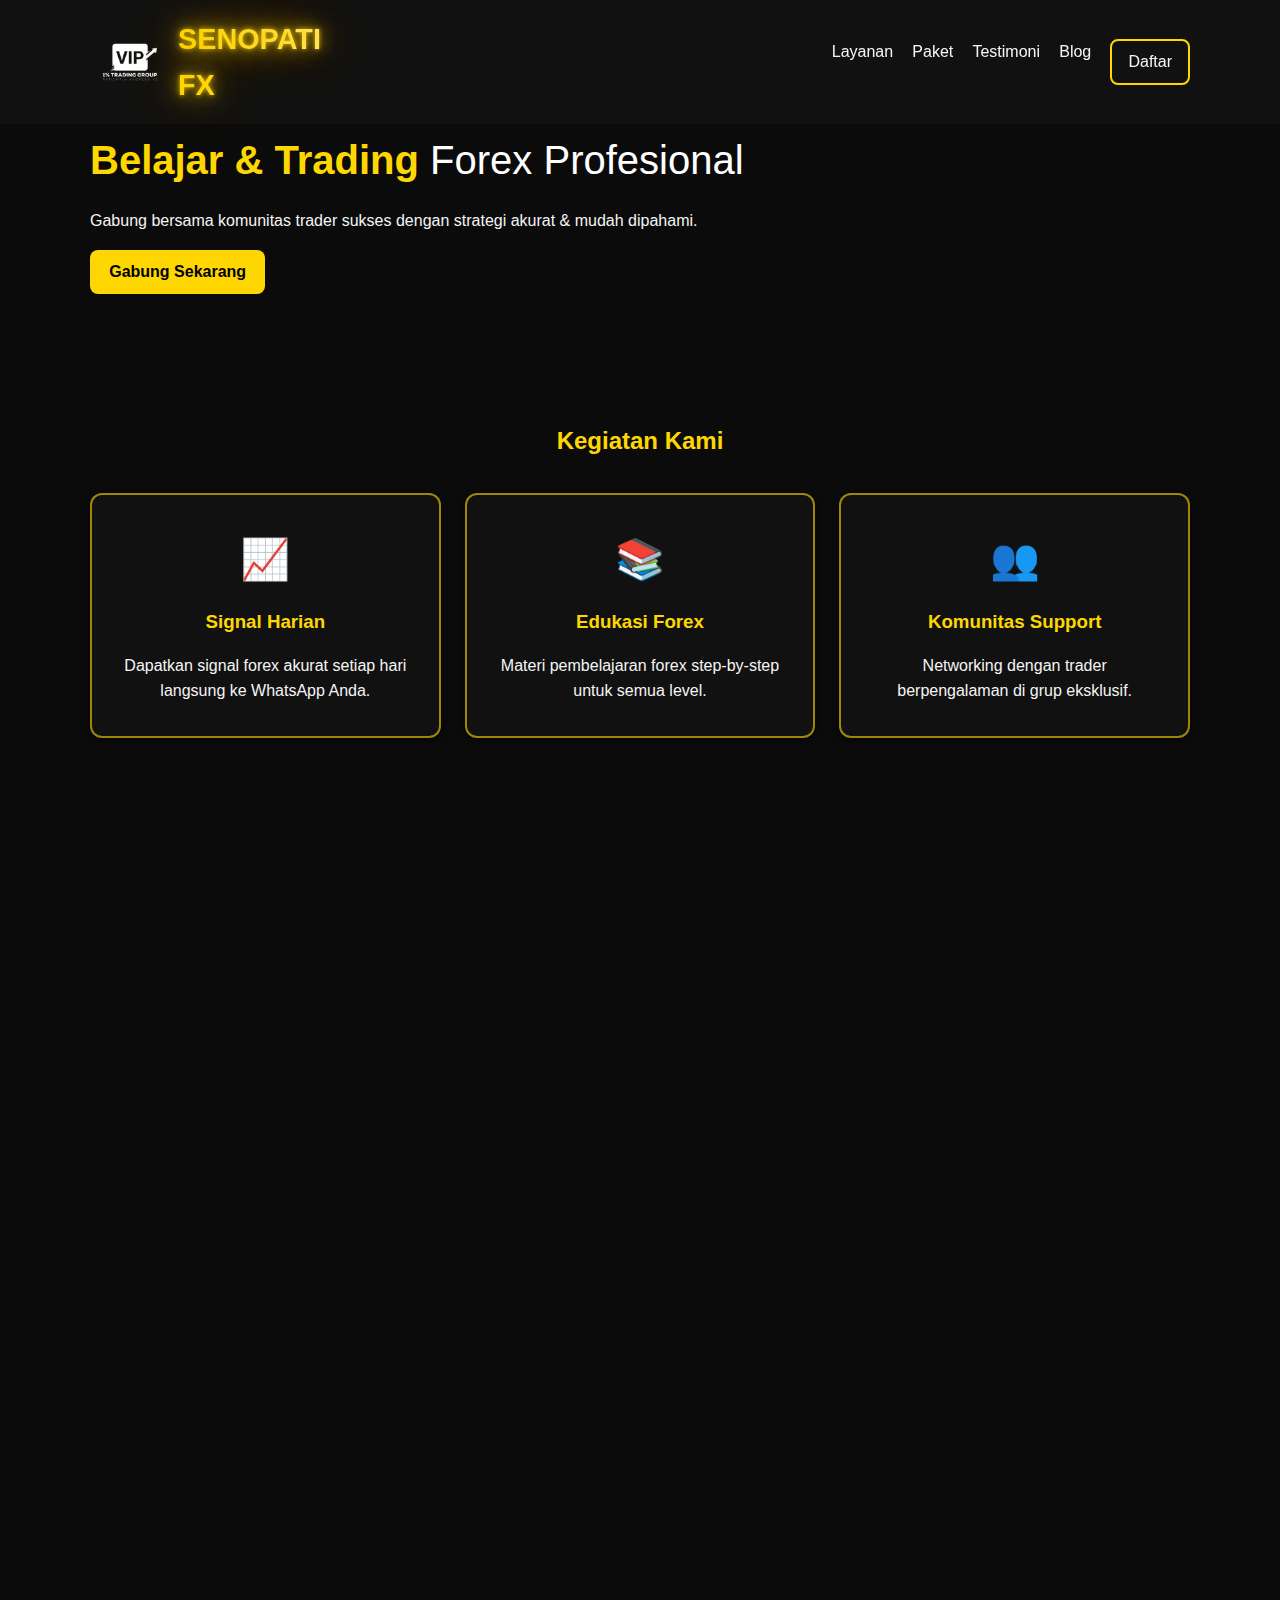
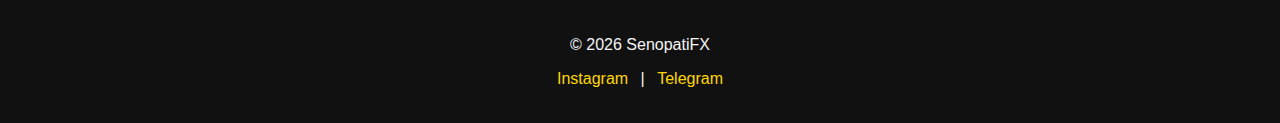
<file: index.html>
<!DOCTYPE html>
<html lang="id">
<head>
  <meta charset="UTF-8">
  <meta name="viewport" content="width=device-width, initial-scale=1.0">
  <title>Senopati Signal Nafkah FX</title>
  <link rel="stylesheet" href="styles.css">
</head>
<body>
  <!-- Header -->
  <header class="site-header">
    <div class="container header-inner">
      <div class="brand">
        <img src="logo.png" alt="Logo" class="logo">
        <span class="brand-text">SENOPATI <br> FX</span>
      </div>
      <nav class="nav" id="nav">
  <a href="#layanan">Layanan</a>
  <a href="#paket">Paket</a>
  <a href="#testimoni">Testimoni</a>
  <a href="blog.html">Blog</a> <!-- Tambahan -->
  <a href="daftar.html" class="btn btn-ghost">Daftar</a>
</nav>
      <button class="burger" id="burger">
        <span></span><span></span><span></span>
      </button>
    </div>
  </header>

  <!-- Hero -->
  <section class="hero">
    <div class="container hero-inner">
      <div class="hero-left reveal">
        <h1>Belajar & Trading <span>Forex Profesional</span></h1>
        <p class="lead">Gabung bersama komunitas trader sukses dengan strategi akurat & mudah dipahami.</p>
        <a href="daftar.html" class="btn btn-primary">Gabung Sekarang</a>
      </div>
    </div>
  </section>
  
<section id="layanan" class="section reveal">
  <div class="container">
    <h2>Kegiatan Kami</h2>
    <div class="grid-3">
      <div class="card">
        <div class="card-icon">📈</div>
        <h3>Signal Harian</h3>
        <p>Dapatkan signal forex akurat setiap hari langsung ke WhatsApp Anda.</p>
      </div>
      <div class="card">
        <div class="card-icon">📚</div>
        <h3>Edukasi Forex</h3>
        <p>Materi pembelajaran forex step-by-step untuk semua level.</p>
      </div>
      <div class="card">
        <div class="card-icon">👥</div>
        <h3>Komunitas Support</h3>
        <p>Networking dengan trader berpengalaman di grup eksklusif.</p>
      </div>
    </div>
  </div>
</section>


  <!-- Paket -->
  <section id="paket" class="section reveal">
    <div class="container">
      <h2>Berlangganan VIP</h2>
      <div class="grid-3">
        <div class="card"><h3>VIP FUNDAMENTAL INTERNATIONAL CLUB</h3><p>Signal harian + grup diskusi</p><img src="logo.png" width="200px" /><div class="price">Rp 1.500.000</div></div>
      </div>
    </div>
  </section>
  <!-- Testimoni -->
<section id="testimoni" class="section reveal">
  <div class="container">
    <h2>Testimoni Member</h2>
    <div class="testimonials-grid">
      <div class="card testimonial">
        <p>“Signalnya sangat membantu, profit konsisten tiap minggu.”</p>
        <strong>- Andi</strong>
      </div>
      <div class="card testimonial">
        <p>“Materi edukasi mudah dipahami, cocok untuk pemula.”</p>
        <strong>- Sari</strong>
      </div>
      <div class="card testimonial">
        <p>“Mentornya responsif dan komunitasnya solid.”</p>
        <strong>- Budi</strong>
      </div>
      <div class="card testimonial">
        <p>“Sangat puas, trading jadi lebih terarah.”</p>
        <strong>- Rina</strong>
      </div>
    </div>
  </div>
</section>

  <!-- Footer -->
  <footer class="site-footer">
    <div class="container">
      <p>&copy; <span id="year"></span> SenopatiFX</p>
      <div class="socials"><a href="#">Instagram</a> | <a href="t.me/+xjm6UPCMRXc1MzBl">Telegram</a></div>
    </div>
  </footer>

<script src="script.js"></script>
</body>
</html>
</file>
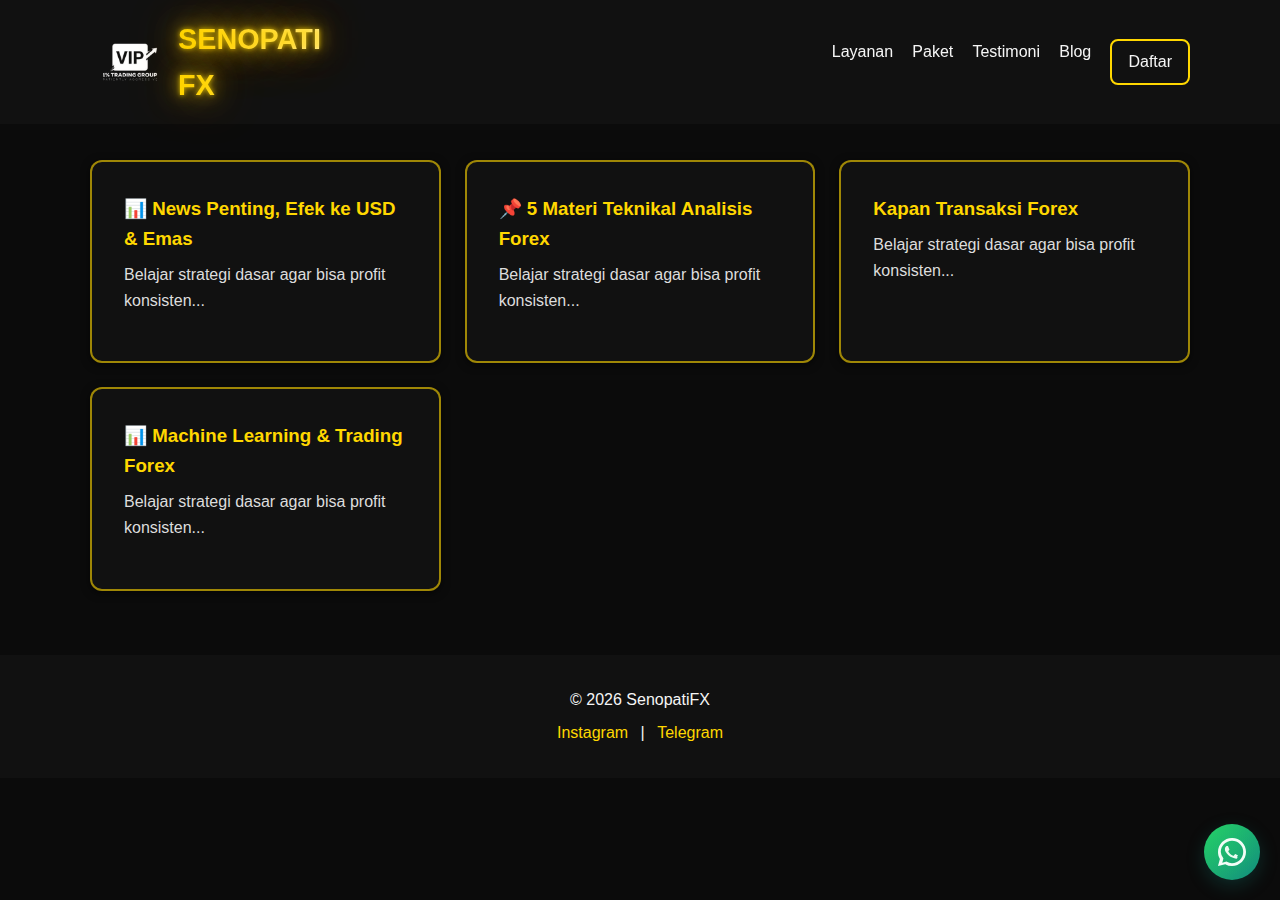
<file: blog.html>
<!DOCTYPE html>
<html lang="id">
<head>
  <meta charset="UTF-8">
  <meta name="viewport" content="width=device-width, initial-scale=1.0">
  <title>Blog - Senopati Signal Nafkah FX</title>
  <link rel="stylesheet" href="styles.css">
  <style>
    /* tambahan agar card klik penuh */
    .blog-list a.card {
      display: block;
      color: inherit;
      text-decoration: none;
      transition: transform 0.25s ease, box-shadow 0.25s ease;
    }
    .blog-list a.card:hover {
      transform: translateY(-5px);
      box-shadow: 0 0 15px rgba(255,215,0,0.6);
    }
    .blog-list a.card h3 {
      margin-bottom: 0.5rem;
      color: #FFD700;
    }
    .blog-list a.card p {
      color: #ddd;
    }
  </style>
</head>
<body>
  <!-- Header -->
  <header class="site-header">
    <div class="container header-inner">
      <div class="brand">
        <img src="logo.png" alt="Logo" class="logo">
        <span class="brand-text">SENOPATI <br> FX</span>
      </div>
      <nav class="nav" id="nav">
        <a href="index.html#layanan">Layanan</a>
        <a href="index.html#paket">Paket</a>
        <a href="index.html#testimoni">Testimoni</a>
        <a href="blog.html" class="active">Blog</a>
        <a href="daftar.html" class="btn btn-ghost">Daftar</a>
      </nav>
      <button class="burger" id="burger"><span></span><span></span><span></span></button>
    </div>
  </header>

  <!-- Blog Content -->
  <section class="section blog-page">
    <div class="container">
      <h2>Artikel Forex & Trading</h2>
      <div class="blog-list">
        <a href="post1.html" class="card blog-post">
          <h3>📊 News Penting, Efek ke USD & Emas</h3>
          <p>Belajar strategi dasar agar bisa profit konsisten...</p>
        </a>
        <a href="post2.html" class="card blog-post">
          <h3>📌 5 Materi Teknikal Analisis Forex</h3>
          <p>Belajar strategi dasar agar bisa profit konsisten...</p>
        </a>
        <a href="post3.html" class="card blog-post">
          <h3>Kapan Transaksi Forex</h3>
          <p>Belajar strategi dasar agar bisa profit konsisten...</p>
        </a>
        <a href="post3.html" class="card blog-post">
          <h3>📊 Machine Learning & Trading Forex</h3>
          <p>Belajar strategi dasar agar bisa profit konsisten...</p>
        </a>
      </div>
    </div>
  </section>

  <!-- Footer -->
  <footer class="site-footer">
    <div class="container">
      <p>&copy; <span id="year"></span> SenopatiFX</p>
      <div class="socials"><a href="#">Instagram</a> | <a href="t.me/+xjm6UPCMRXc1MzBl">Telegram</a></div>
    </div>
  </footer>

  <script src="script.js"></script>

  <!-- WhatsApp Floating Button -->
  <a href="https://wa.me/6283838655170"
     class="whatsapp-fab" target="_blank" rel="noopener" aria-label="Chat via WhatsApp">
    <svg viewBox="0 0 24 24" class="whatsapp-icon" aria-hidden="true" focusable="false">
      <path fill="currentColor" d="M20.52 3.48A11.92 11.92 0 0 0 12 0C5.373 0 .01 5.373.01 12c0 2.116.553 4.186 1.603 6.01L0 24l6.217-1.607A11.92 11.92 0 0 0 12 24c6.627 0 12-5.373 12-12 0-3.205-1.249-6.206-3.48-8.52zM12 21.6c-1.54 0-3.042-.416-4.34-1.203l-.31-.183-3.69.955.986-3.6-.201-.37A9.6 9.6 0 0 1 2.4 12c0-5.302 4.298-9.6 9.6-9.6 2.56 0 4.95.997 6.76 2.807A9.527 9.527 0 0 1 21.6 12c0 5.302-4.298 9.6-9.6 9.6z"/>
      <path fill="#fff" d="M17.2 14.8c-.3-.15-1.76-.87-2.03-.97-.27-.1-.46-.15-.66.15-.2.3-.77.97-.95 1.17-.17.2-.34.22-.64.07-.3-.15-1.26-.46-2.4-1.48-.89-.79-1.48-1.77-1.66-2.07-.17-.3-.02-.46.13-.61.13-.12.3-.34.45-.5.16-.16.2-.27.3-.45.1-.18.05-.34-.02-.48-.07-.15-.66-1.59-.9-2.18-.24-.58-.48-.5-.66-.51l-.56-.01c-.18 0-.48.07-.73.34-.25.27-.96.93-.96 2.27 0 1.33.98 2.62 1.11 2.8.13.18 1.93 2.96 4.68 4.15 1.3.56 2.31.9 3.11 1.15.33.09.63.08.86.05.26-.03.8-.32.92-.63.12-.31.12-.58.08-.63-.04-.04-.16-.07-.34-.13z"/>
    </svg>
  </a>
</body>
</html>
</file>
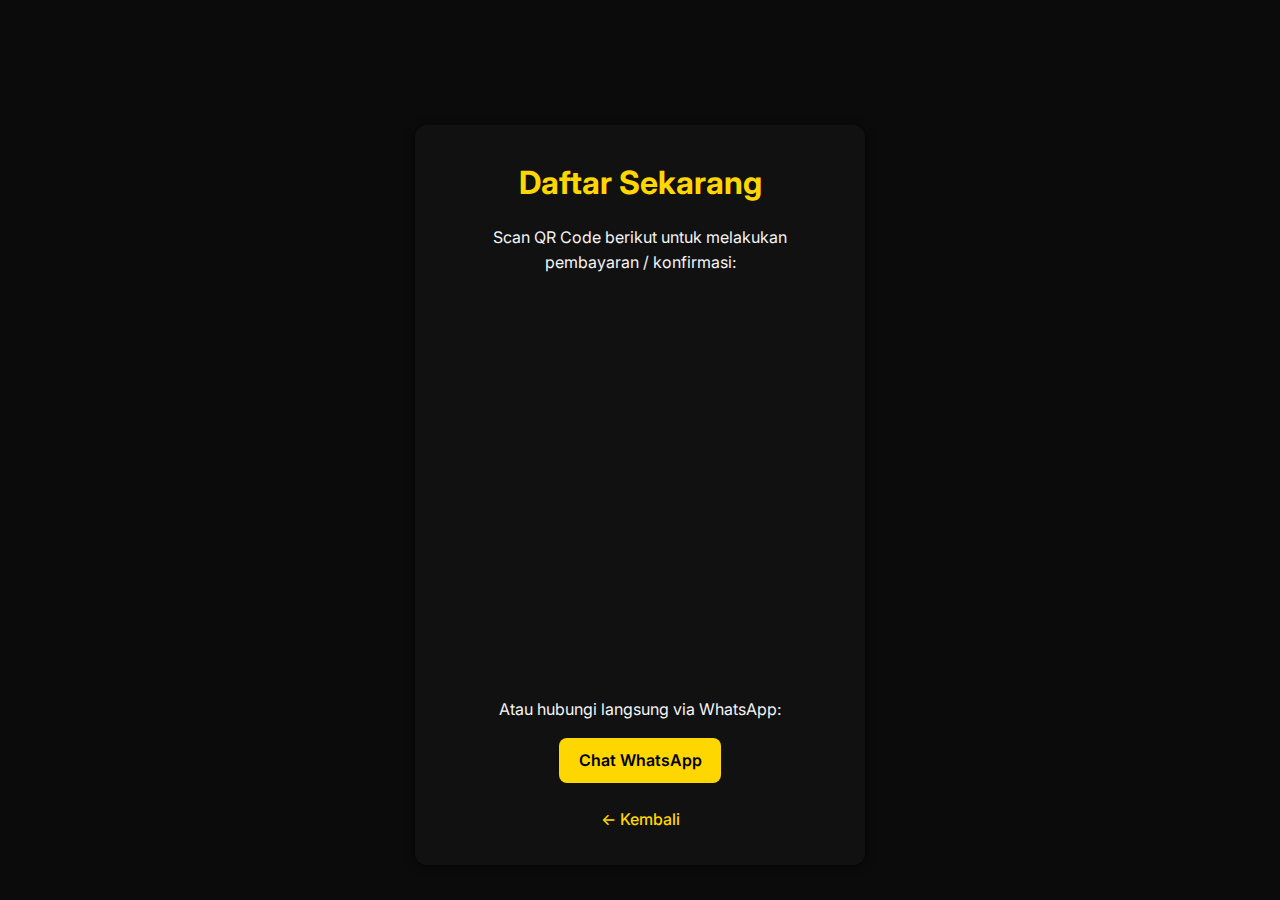
<file: daftar.html>
<!doctype html>
<html lang="id">
<head>
  <meta charset="utf-8" />
  <meta name="viewport" content="width=device-width,initial-scale=1" />
  <title>Daftar - Senopatisignalnafkahfx</title>
  <link rel="stylesheet" href="styles.css" />
  <link href="https://fonts.googleapis.com/css2?family=Inter:wght@300;400;600;800&display=swap" rel="stylesheet">
</head>
<body class="daftar-page">
  <main class="daftar">
    <div class="container daftar-inner">
      <h1>Daftar Sekarang</h1>
      <p>Scan QR Code berikut untuk melakukan pembayaran / konfirmasi:</p>

      <!-- QR yang bisa di zoom -->
      <img src="qris.jpg" alt="QR Code" class="qr-img" id="qrImg">

      <p>Atau hubungi langsung via WhatsApp:</p>
      <a href="https://wa.me/6283838655170" class="btn btn-primary">Chat WhatsApp</a>
      <div class="back-link"><a href="index.html">← Kembali</a></div>
    </div>
  </main>

  <!-- Overlay fullscreen -->
  <div class="qr-overlay" id="qrOverlay">
    <img src="qris.jpg" alt="QR Code Zoom">
  </div>

  <script>
    // Zoom QR
    const qrImg = document.getElementById('qrImg');
    const qrOverlay = document.getElementById('qrOverlay');

    if (qrImg && qrOverlay) {
      qrImg.addEventListener('click', () => {
        qrOverlay.classList.add('active');
      });

      // Klik luar gambar untuk menutup
      qrOverlay.addEventListener('click', (e) => {
        if (e.target === qrOverlay) {
          qrOverlay.classList.remove('active');
        }
      });
    }
  </script>
</body>
</html>
</file>
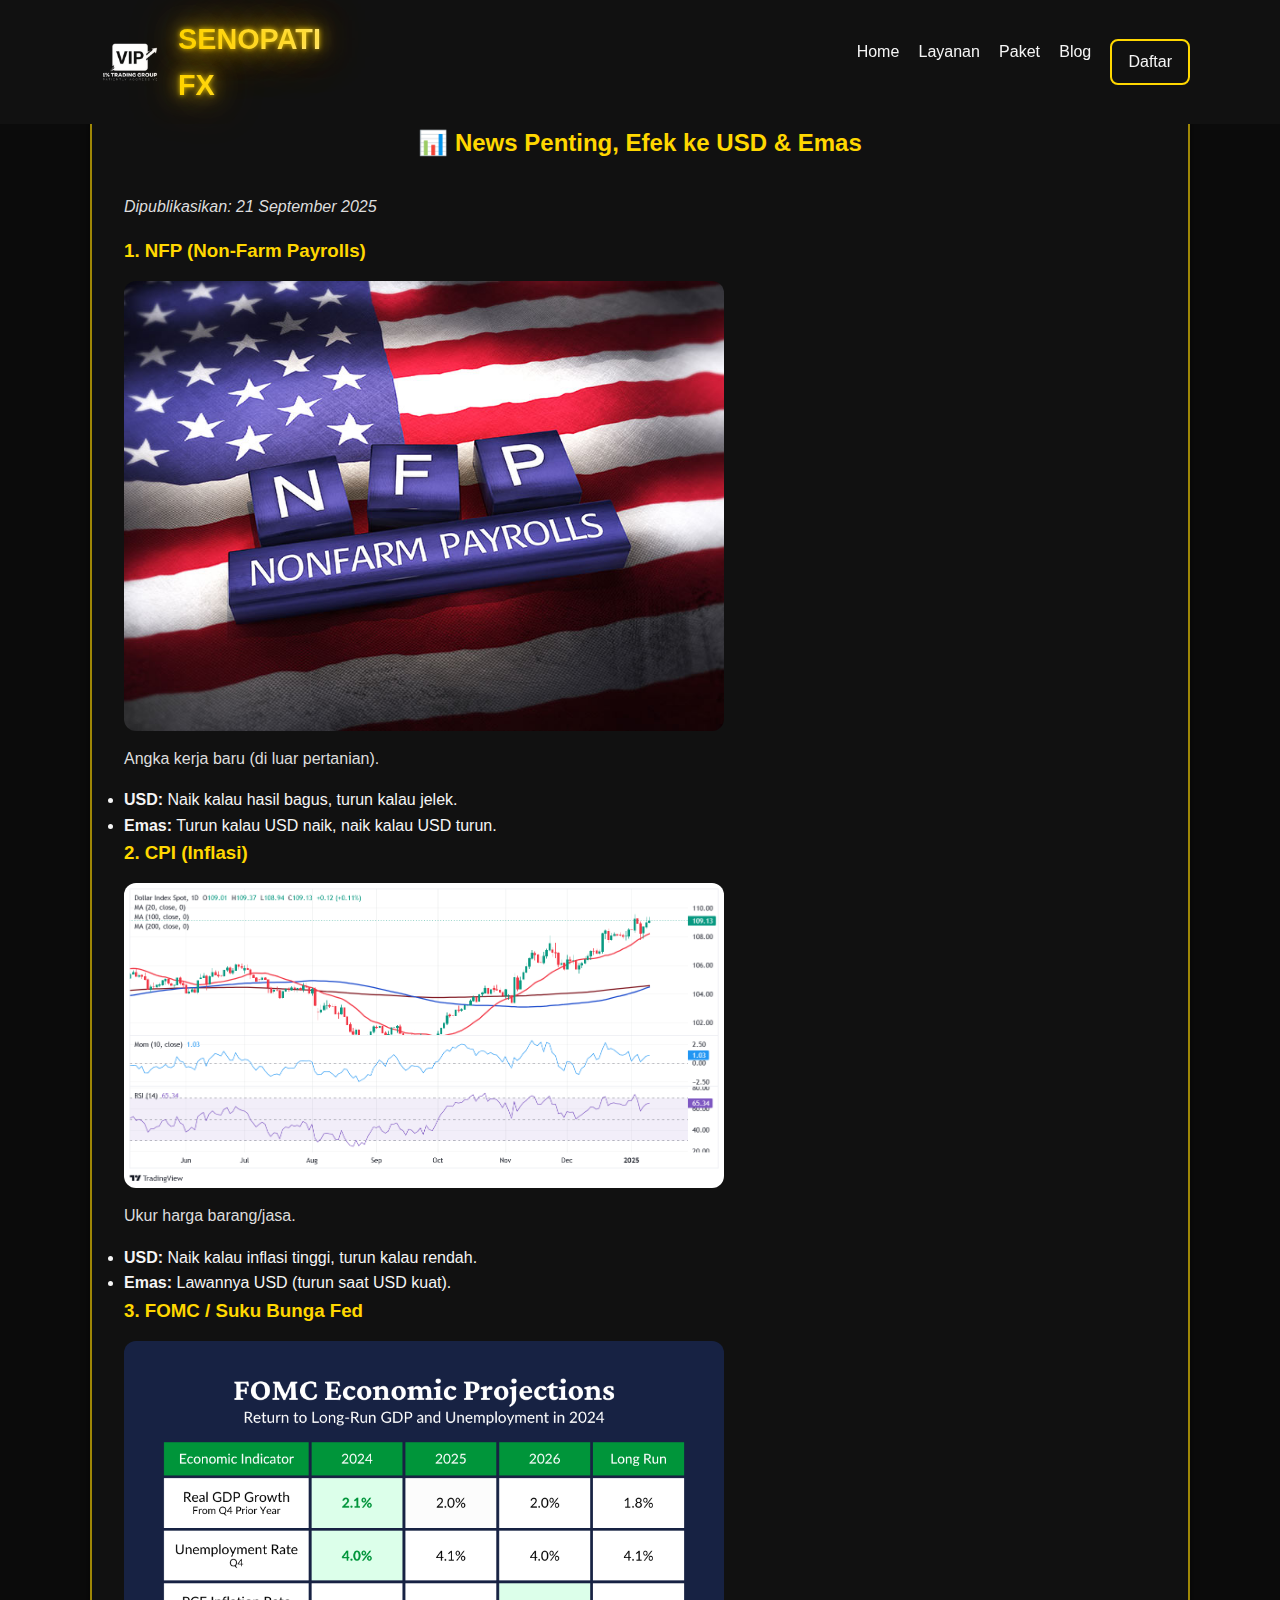
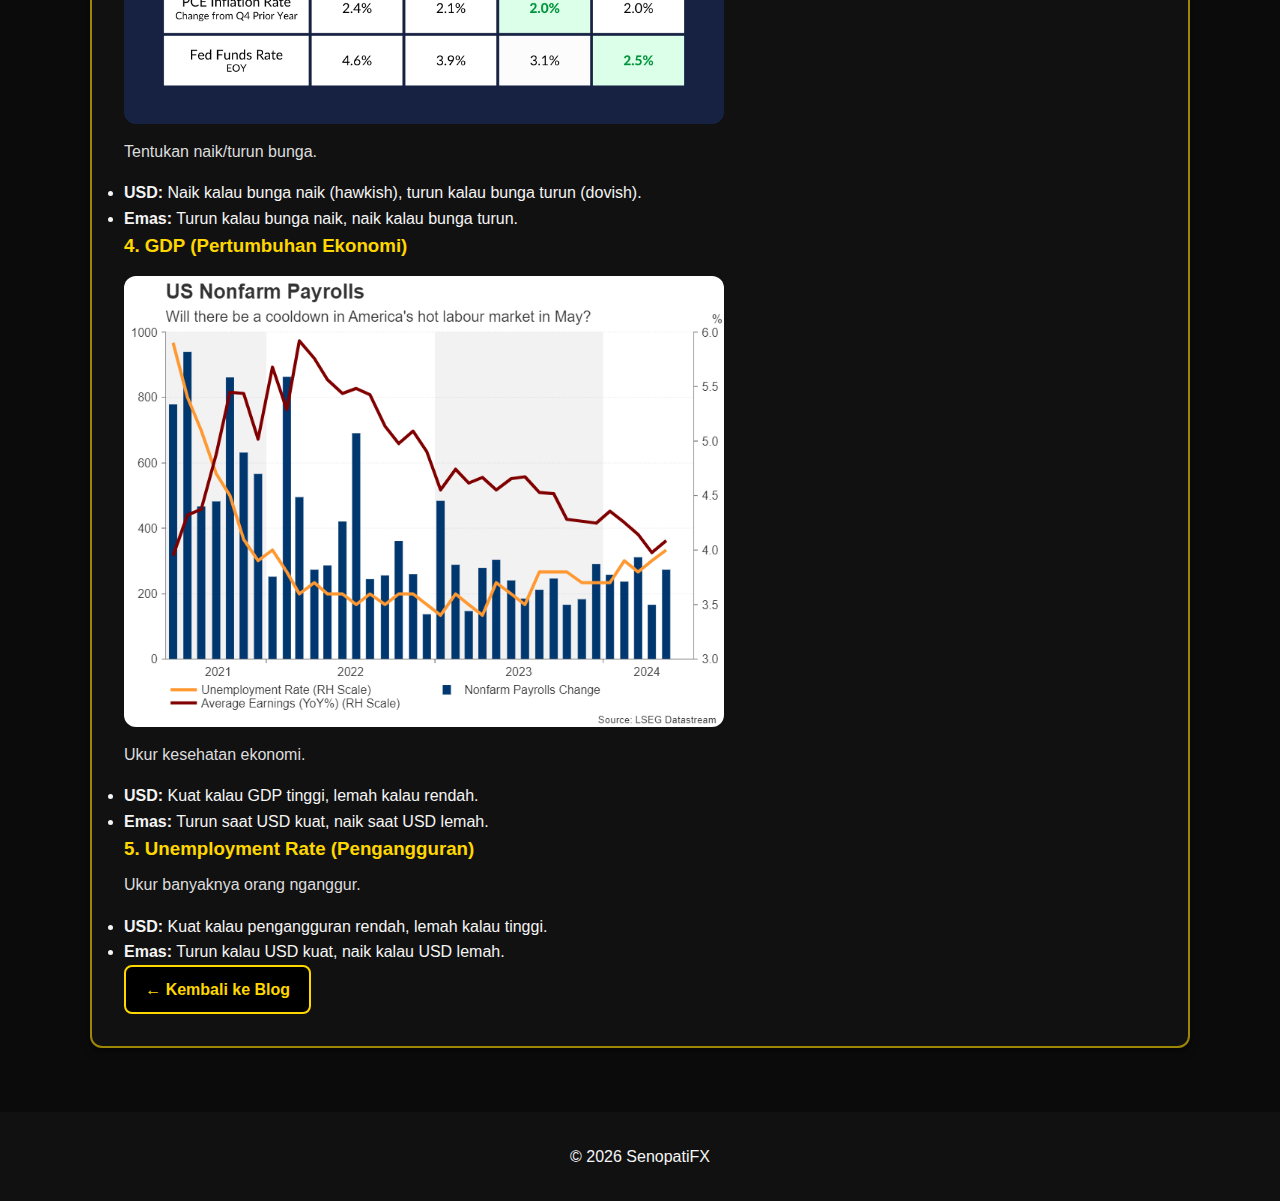
<file: post1.html>
<!DOCTYPE html>
<html lang="id">
<head>
  <meta charset="UTF-8">
  <meta name="viewport" content="width=device-width, initial-scale=1.0">
  <title>News Penting, Efek ke USD & Emas</title>
  <link rel="stylesheet" href="styles.css">
</head>
<body>
  <!-- Header -->
  <header class="site-header">
    <div class="container header-inner">
      <div class="brand">
        <img src="logo.png" alt="Logo" class="logo">
        <span class="brand-text">SENOPATI <br> FX</span>
      </div>
      <nav class="nav" id="nav">
        <a href="index.html">Home</a>
        <a href="index.html#layanan">Layanan</a>
        <a href="index.html#paket">Paket</a>
        <a href="blog.html" class="active">Blog</a>
        <a href="daftar.html" class="btn btn-ghost">Daftar</a>
      </nav>
      <button class="burger" id="burger"><span></span><span></span><span></span></button>
    </div>
  </header>

  <!-- Artikel -->
  <main class="section blog-page">
    <div class="container">
      <article class="card blog-post">
        <h2>📊 News Penting, Efek ke USD & Emas</h2>
        <p><em>Dipublikasikan: 21 September 2025</em></p>

        <h3>1. NFP (Non-Farm Payrolls)</h3>
        <img src="nfp.jpg" alt="Ilustrasi NFP" class="blog-img">
        <p>Angka kerja baru (di luar pertanian).</p>
        <ul>
          <li><strong>USD:</strong> Naik kalau hasil bagus, turun kalau jelek.</li>
          <li><strong>Emas:</strong> Turun kalau USD naik, naik kalau USD turun.</li>
        </ul>

        <h3>2. CPI (Inflasi)</h3>
        <img src="cpi.png" alt="Ilustrasi CPI Inflasi" class="blog-img">
        <p>Ukur harga barang/jasa.</p>
        <ul>
          <li><strong>USD:</strong> Naik kalau inflasi tinggi, turun kalau rendah.</li>
          <li><strong>Emas:</strong> Lawannya USD (turun saat USD kuat).</li>
        </ul>

        <h3>3. FOMC / Suku Bunga Fed</h3>
        <img src="fomc.png" alt="Ilustrasi FOMC dan suku bunga" class="blog-img">
        <p>Tentukan naik/turun bunga.</p>
        <ul>
          <li><strong>USD:</strong> Naik kalau bunga naik (hawkish), turun kalau bunga turun (dovish).</li>
          <li><strong>Emas:</strong> Turun kalau bunga naik, naik kalau bunga turun.</li>
        </ul>

        <h3>4. GDP (Pertumbuhan Ekonomi)</h3>
        <img src="gdp.png" alt="Ilustrasi GDP" class="blog-img">
        <p>Ukur kesehatan ekonomi.</p>
        <ul>
          <li><strong>USD:</strong> Kuat kalau GDP tinggi, lemah kalau rendah.</li>
          <li><strong>Emas:</strong> Turun saat USD kuat, naik saat USD lemah.</li>
        </ul>

        <h3>5. Unemployment Rate (Pengangguran)</h3>
        <p>Ukur banyaknya orang nganggur.</p>
        <ul>
          <li><strong>USD:</strong> Kuat kalau pengangguran rendah, lemah kalau tinggi.</li>
          <li><strong>Emas:</strong> Turun kalau USD kuat, naik kalau USD lemah.</li>
        </ul>

        <a href="blog.html" class="btn btn-back">← Kembali ke Blog</a>
      </article>
    </div>
  </main>

  <!-- Footer -->
  <footer class="site-footer">
    <div class="container">
      <p>&copy; <span id="year"></span> SenopatiFX</p>
    </div>
  </footer>

  <script src="script.js"></script>
</body>
</html>
</file>
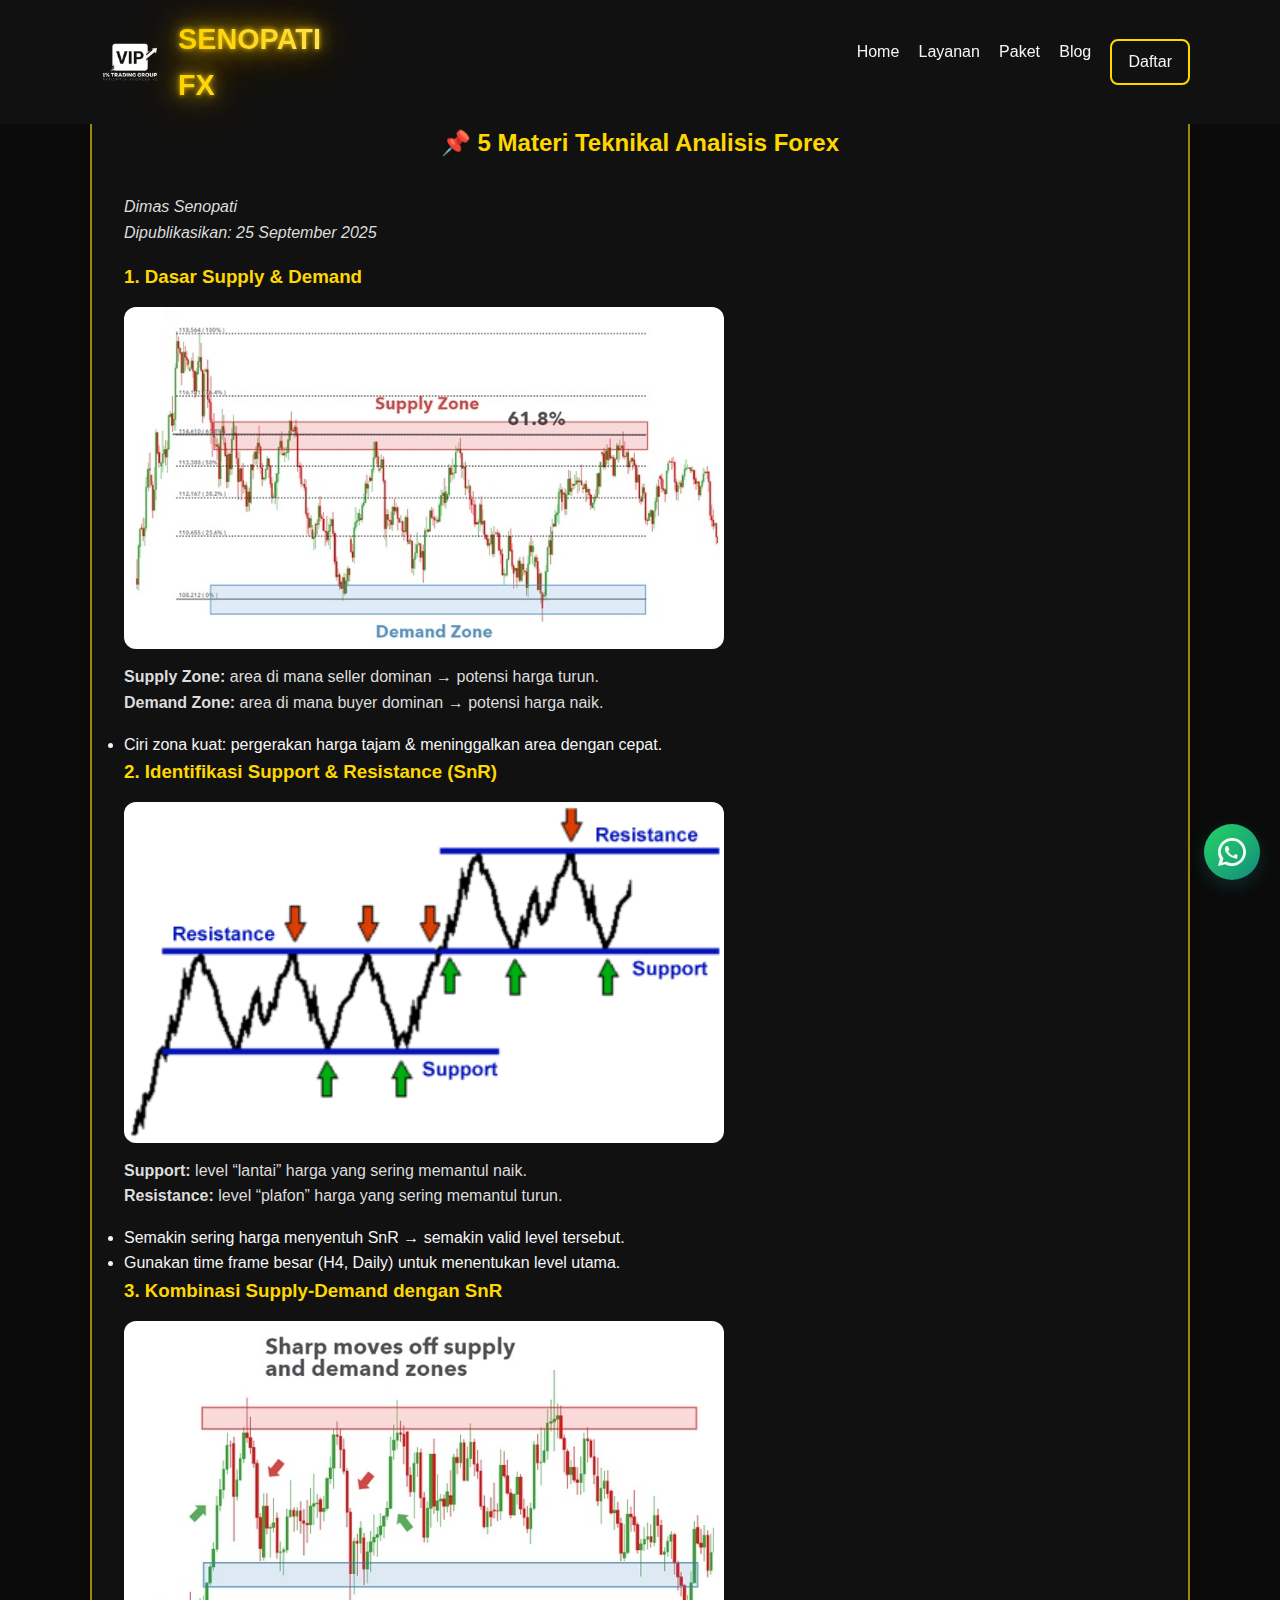
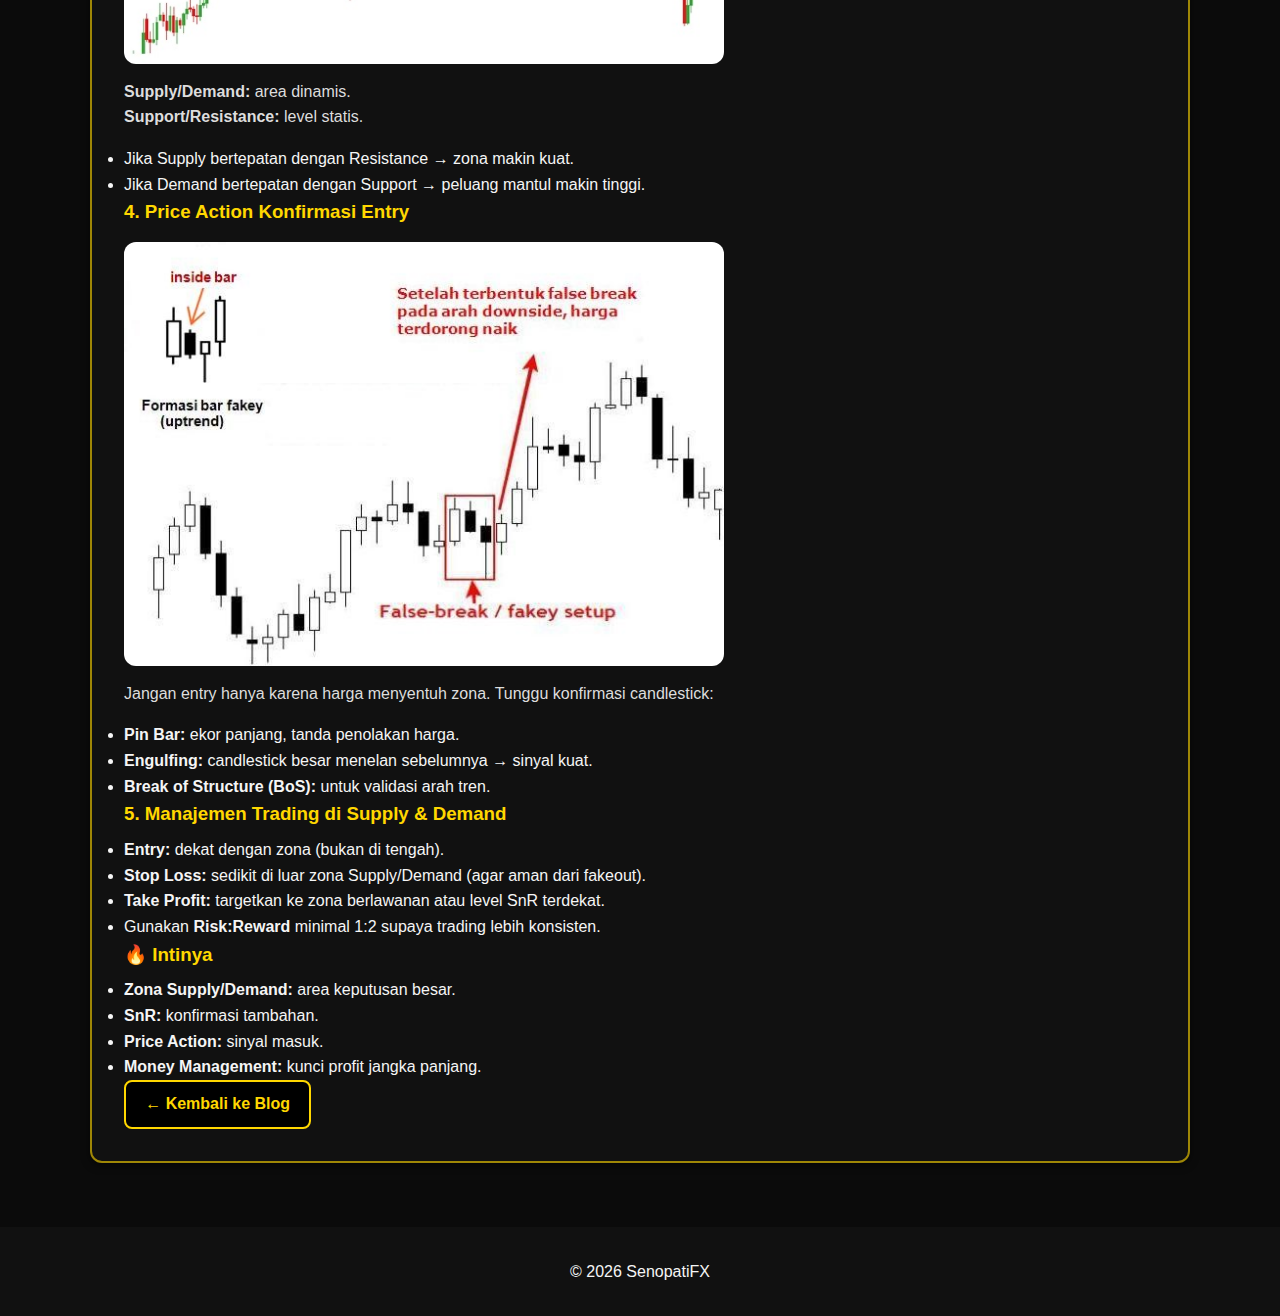
<file: post2.html>
<!DOCTYPE html>
<html lang="id">
<head>
  <meta charset="UTF-8">
  <meta name="viewport" content="width=device-width, initial-scale=1.0">
  <title>5 Materi Teknikal Analisis Forex</title>
  <link rel="stylesheet" href="styles.css">
</head>
<body>
  <!-- Header -->
  <header class="site-header">
    <div class="container header-inner">
      <div class="brand">
        <img src="logo.png" alt="Logo" class="logo">
        <span class="brand-text">SENOPATI <br> FX</span>
      </div>
      <nav class="nav" id="nav">
        <a href="index.html">Home</a>
        <a href="index.html#layanan">Layanan</a>
        <a href="index.html#paket">Paket</a>
        <a href="blog.html" class="active">Blog</a>
        <a href="daftar.html" class="btn btn-ghost">Daftar</a>
      </nav>
      <button class="burger" id="burger"><span></span><span></span><span></span></button>
    </div>
  </header>

  <!-- Artikel -->
  <main class="section blog-page">
    <div class="container">
      <article class="card blog-post">
        <h2>📌 5 Materi Teknikal Analisis Forex</h2>
        <p><em>Dimas Senopati<br>Dipublikasikan: 25 September 2025</em></p>

        <!-- 1 -->
        <h3>1. Dasar Supply &amp; Demand</h3>
        <img src="s-d.jpg" alt="Ilustrasi Supply & Demand" class="blog-img">
        <p>
          <strong>Supply Zone:</strong> area di mana seller dominan → potensi harga turun.<br>
          <strong>Demand Zone:</strong> area di mana buyer dominan → potensi harga naik.
        </p>
        <ul>
          <li>Ciri zona kuat: pergerakan harga tajam &amp; meninggalkan area dengan cepat.</li>
        </ul>

        <!-- 2 -->
        <h3>2. Identifikasi Support &amp; Resistance (SnR)</h3>
        <img src="s-r.png" alt="Support & Resistance" class="blog-img">
        <p>
          <strong>Support:</strong> level “lantai” harga yang sering memantul naik.<br>
          <strong>Resistance:</strong> level “plafon” harga yang sering memantul turun.
        </p>
        <ul>
          <li>Semakin sering harga menyentuh SnR → semakin valid level tersebut.</li>
          <li>Gunakan time frame besar (H4, Daily) untuk menentukan level utama.</li>
        </ul>

        <!-- 3 -->
        <h3>3. Kombinasi Supply-Demand dengan SnR</h3>
        <img src="SnD-SnR.jpg" alt="Kombinasi Supply & Demand dengan SnR" class="blog-img">
        <p>
          <strong>Supply/Demand:</strong> area dinamis.<br>
          <strong>Support/Resistance:</strong> level statis.
        </p>
        <ul>
          <li>Jika Supply bertepatan dengan Resistance → zona makin kuat.</li>
          <li>Jika Demand bertepatan dengan Support → peluang mantul makin tinggi.</li>
        </ul>

        <!-- 4 -->
        <h3>4. Price Action Konfirmasi Entry</h3>
        <img src="fakey-bar.jpg" alt="Price Action Konfirmasi Entry" class="blog-img">
        <p>Jangan entry hanya karena harga menyentuh zona. Tunggu konfirmasi candlestick:</p>
        <ul>
          <li><strong>Pin Bar:</strong> ekor panjang, tanda penolakan harga.</li>
          <li><strong>Engulfing:</strong> candlestick besar menelan sebelumnya → sinyal kuat.</li>
          <li><strong>Break of Structure (BoS):</strong> untuk validasi arah tren.</li>
        </ul>

        <!-- 5 -->
        <h3>5. Manajemen Trading di Supply &amp; Demand</h3>
        <ul>
          <li><strong>Entry:</strong> dekat dengan zona (bukan di tengah).</li>
          <li><strong>Stop Loss:</strong> sedikit di luar zona Supply/Demand (agar aman dari fakeout).</li>
          <li><strong>Take Profit:</strong> targetkan ke zona berlawanan atau level SnR terdekat.</li>
          <li>Gunakan <strong>Risk:Reward</strong> minimal 1:2 supaya trading lebih konsisten.</li>
        </ul>

        <!-- Intinya -->
        <h3>🔥 Intinya</h3>
        <ul>
          <li><strong>Zona Supply/Demand:</strong> area keputusan besar.</li>
          <li><strong>SnR:</strong> konfirmasi tambahan.</li>
          <li><strong>Price Action:</strong> sinyal masuk.</li>
          <li><strong>Money Management:</strong> kunci profit jangka panjang.</li>
        </ul>

        <a href="blog.html" class="btn btn-back">← Kembali ke Blog</a>
      </article>
    </div>
  </main>

  <!-- Footer -->
  <footer class="site-footer">
    <div class="container">
      <p>&copy; <span id="year"></span> SenopatiFX</p>
    </div>
  </footer>

  <script src="script.js"></script>
    <!-- WhatsApp Floating Button -->
<a href="https://wa.me/6283838655170" 
   class="whatsapp-fab" target="_blank" rel="noopener" aria-label="Chat via WhatsApp">
  <!-- Inline SVG WhatsApp icon -->
  <svg viewBox="0 0 24 24" class="whatsapp-icon" aria-hidden="true" focusable="false">
    <path fill="currentColor" d="M20.52 3.48A11.92 11.92 0 0 0 12 0C5.373 0 .01 5.373.01 12c0 2.116.553 4.186 1.603 6.01L0 24l6.217-1.607A11.92 11.92 0 0 0 12 24c6.627 0 12-5.373 12-12 0-3.205-1.249-6.206-3.48-8.52zM12 21.6c-1.54 0-3.042-.416-4.34-1.203l-.31-.183-3.69.955.986-3.6-.201-.37A9.6 9.6 0 0 1 2.4 12c0-5.302 4.298-9.6 9.6-9.6 2.56 0 4.95.997 6.76 2.807A9.527 9.527 0 0 1 21.6 12c0 5.302-4.298 9.6-9.6 9.6z"/>
    <path fill="#fff" d="M17.2 14.8c-.3-.15-1.76-.87-2.03-.97-.27-.1-.46-.15-.66.15-.2.3-.77.97-.95 1.17-.17.2-.34.22-.64.07-.3-.15-1.26-.46-2.4-1.48-.89-.79-1.48-1.77-1.66-2.07-.17-.3-.02-.46.13-.61.13-.12.3-.34.45-.5.16-.16.2-.27.3-.45.1-.18.05-.34-.02-.48-.07-.15-.66-1.59-.9-2.18-.24-.58-.48-.5-.66-.51l-.56-.01c-.18 0-.48.07-.73.34-.25.27-.96.93-.96 2.27 0 1.33.98 2.62 1.11 2.8.13.18 1.93 2.96 4.68 4.15 1.3.56 2.31.9 3.11 1.15.33.09.63.08.86.05.26-.03.8-.32.92-.63.12-.31.12-.58.08-.63-.04-.04-.16-.07-.34-.13z"/>
  </svg>
</a>
</body>
</html>
</file>
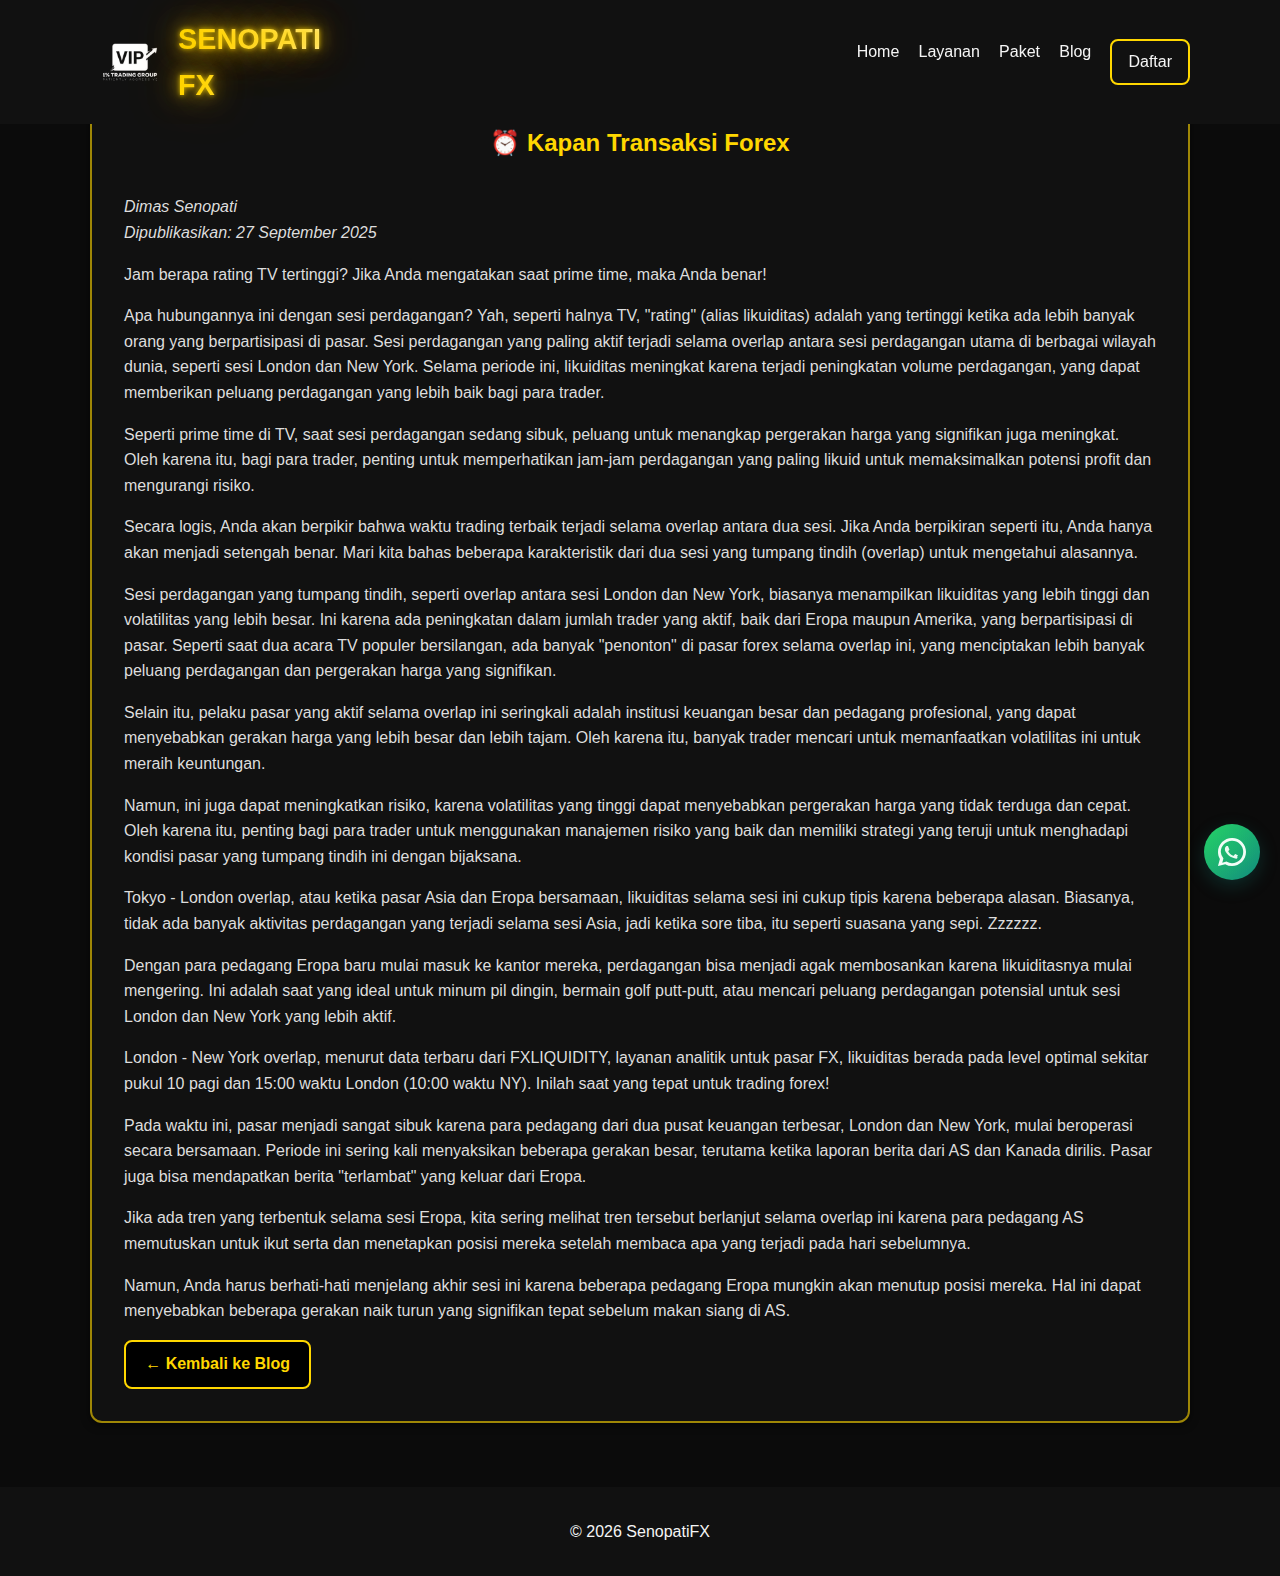
<file: post3.html>
<!DOCTYPE html>
<html lang="id">
<head>
  <meta charset="UTF-8">
  <meta name="viewport" content="width=device-width, initial-scale=1.0">
  <title>Kapan Transaksi Forex</title>
  <link rel="stylesheet" href="styles.css">
</head>
<body>
  <!-- Header -->
  <header class="site-header">
    <div class="container header-inner">
      <div class="brand">
        <img src="logo.png" alt="Logo" class="logo">
        <span class="brand-text">SENOPATI <br> FX</span>
      </div>
      <nav class="nav" id="nav">
        <a href="index.html">Home</a>
        <a href="index.html#layanan">Layanan</a>
        <a href="index.html#paket">Paket</a>
        <a href="blog.html" class="active">Blog</a>
        <a href="daftar.html" class="btn btn-ghost">Daftar</a>
      </nav>
      <button class="burger" id="burger"><span></span><span></span><span></span></button>
    </div>
  </header>

  <!-- Artikel -->
  <main class="section blog-page">
    <div class="container">
      <article class="card blog-post">
        <h2>⏰ Kapan Transaksi Forex</h2>
        <p><em>Dimas Senopati<br>Dipublikasikan: 27 September 2025</em></p>

        <p>Jam berapa rating TV tertinggi? Jika Anda mengatakan saat prime time, maka Anda benar!</p>

        <p>Apa hubungannya ini dengan sesi perdagangan? Yah, seperti halnya TV, "rating" (alias likuiditas) adalah yang tertinggi ketika ada lebih banyak orang yang berpartisipasi di pasar. Sesi perdagangan yang paling aktif terjadi selama overlap antara sesi perdagangan utama di berbagai wilayah dunia, seperti sesi London dan New York. Selama periode ini, likuiditas meningkat karena terjadi peningkatan volume perdagangan, yang dapat memberikan peluang perdagangan yang lebih baik bagi para trader.</p>

        <p>Seperti prime time di TV, saat sesi perdagangan sedang sibuk, peluang untuk menangkap pergerakan harga yang signifikan juga meningkat. Oleh karena itu, bagi para trader, penting untuk memperhatikan jam-jam perdagangan yang paling likuid untuk memaksimalkan potensi profit dan mengurangi risiko.</p>

        <p>Secara logis, Anda akan berpikir bahwa waktu trading terbaik terjadi selama overlap antara dua sesi. Jika Anda berpikiran seperti itu, Anda hanya akan menjadi setengah benar. Mari kita bahas beberapa karakteristik dari dua sesi yang tumpang tindih (overlap) untuk mengetahui alasannya.</p>

        <p>Sesi perdagangan yang tumpang tindih, seperti overlap antara sesi London dan New York, biasanya menampilkan likuiditas yang lebih tinggi dan volatilitas yang lebih besar. Ini karena ada peningkatan dalam jumlah trader yang aktif, baik dari Eropa maupun Amerika, yang berpartisipasi di pasar. Seperti saat dua acara TV populer bersilangan, ada banyak "penonton" di pasar forex selama overlap ini, yang menciptakan lebih banyak peluang perdagangan dan pergerakan harga yang signifikan.</p>

        <p>Selain itu, pelaku pasar yang aktif selama overlap ini seringkali adalah institusi keuangan besar dan pedagang profesional, yang dapat menyebabkan gerakan harga yang lebih besar dan lebih tajam. Oleh karena itu, banyak trader mencari untuk memanfaatkan volatilitas ini untuk meraih keuntungan.</p>

        <p>Namun, ini juga dapat meningkatkan risiko, karena volatilitas yang tinggi dapat menyebabkan pergerakan harga yang tidak terduga dan cepat. Oleh karena itu, penting bagi para trader untuk menggunakan manajemen risiko yang baik dan memiliki strategi yang teruji untuk menghadapi kondisi pasar yang tumpang tindih ini dengan bijaksana.</p>

        <p>Tokyo - London overlap, atau ketika pasar Asia dan Eropa bersamaan, likuiditas selama sesi ini cukup tipis karena beberapa alasan. Biasanya, tidak ada banyak aktivitas perdagangan yang terjadi selama sesi Asia, jadi ketika sore tiba, itu seperti suasana yang sepi. Zzzzzz.</p>

        <p>Dengan para pedagang Eropa baru mulai masuk ke kantor mereka, perdagangan bisa menjadi agak membosankan karena likuiditasnya mulai mengering. Ini adalah saat yang ideal untuk minum pil dingin, bermain golf putt-putt, atau mencari peluang perdagangan potensial untuk sesi London dan New York yang lebih aktif.</p>

        <p>London - New York overlap, menurut data terbaru dari FXLIQUIDITY, layanan analitik untuk pasar FX, likuiditas berada pada level optimal sekitar pukul 10 pagi dan 15:00 waktu London (10:00 waktu NY). Inilah saat yang tepat untuk trading forex!</p>

        <p>Pada waktu ini, pasar menjadi sangat sibuk karena para pedagang dari dua pusat keuangan terbesar, London dan New York, mulai beroperasi secara bersamaan. Periode ini sering kali menyaksikan beberapa gerakan besar, terutama ketika laporan berita dari AS dan Kanada dirilis. Pasar juga bisa mendapatkan berita "terlambat" yang keluar dari Eropa.</p>

        <p>Jika ada tren yang terbentuk selama sesi Eropa, kita sering melihat tren tersebut berlanjut selama overlap ini karena para pedagang AS memutuskan untuk ikut serta dan menetapkan posisi mereka setelah membaca apa yang terjadi pada hari sebelumnya.</p>

        <p>Namun, Anda harus berhati-hati menjelang akhir sesi ini karena beberapa pedagang Eropa mungkin akan menutup posisi mereka. Hal ini dapat menyebabkan beberapa gerakan naik turun yang signifikan tepat sebelum makan siang di AS.</p>

        <a href="blog.html" class="btn btn-back">← Kembali ke Blog</a>
      </article>
    </div>
  </main>

  <!-- Footer -->
  <footer class="site-footer">
    <div class="container">
      <p>&copy; <span id="year"></span> SenopatiFX</p>
    </div>
  </footer>

  <script src="script.js"></script>
    <!-- WhatsApp Floating Button -->
<a href="https://wa.me/6283838655170" 
   class="whatsapp-fab" target="_blank" rel="noopener" aria-label="Chat via WhatsApp">
  <svg viewBox="0 0 24 24" class="whatsapp-icon" aria-hidden="true" focusable="false">
    <path fill="currentColor" d="M20.52 3.48A11.92 11.92 0 0 0 12 0C5.373 0 .01 5.373.01 12c0 2.116.553 4.186 1.603 6.01L0 24l6.217-1.607A11.92 11.92 0 0 0 12 24c6.627 0 12-5.373 12-12 0-3.205-1.249-6.206-3.48-8.52zM12 21.6c-1.54 0-3.042-.416-4.34-1.203l-.31-.183-3.69.955.986-3.6-.201-.37A9.6 9.6 0 0 1 2.4 12c0-5.302 4.298-9.6 9.6-9.6 2.56 0 4.95.997 6.76 2.807A9.527 9.527 0 0 1 21.6 12c0 5.302-4.298 9.6-9.6 9.6z"/>
    <path fill="#fff" d="M17.2 14.8c-.3-.15-1.76-.87-2.03-.97-.27-.1-.46-.15-.66.15-.2.3-.77.97-.95 1.17-.17.2-.34.22-.64.07-.3-.15-1.26-.46-2.4-1.48-.89-.79-1.48-1.77-1.66-2.07-.17-.3-.02-.46.13-.61.13-.12.3-.34.45-.5.16-.16.2-.27.3-.45.1-.18.05-.34-.02-.48-.07-.15-.66-1.59-.9-2.18-.24-.58-.48-.5-.66-.51l-.56-.01c-.18 0-.48.07-.73.34-.25.27-.96.93-.96 2.27 0 1.33.98 2.62 1.11 2.8.13.18 1.93 2.96 4.68 4.15 1.3.56 2.31.9 3.11 1.15.33.09.63.08.86.05.26-.03.8-.32.92-.63.12-.31.12-.58.08-.63-.04-.04-.16-.07-.34-.13z"/>
  </svg>
</a>
</body>
</html>
</file>
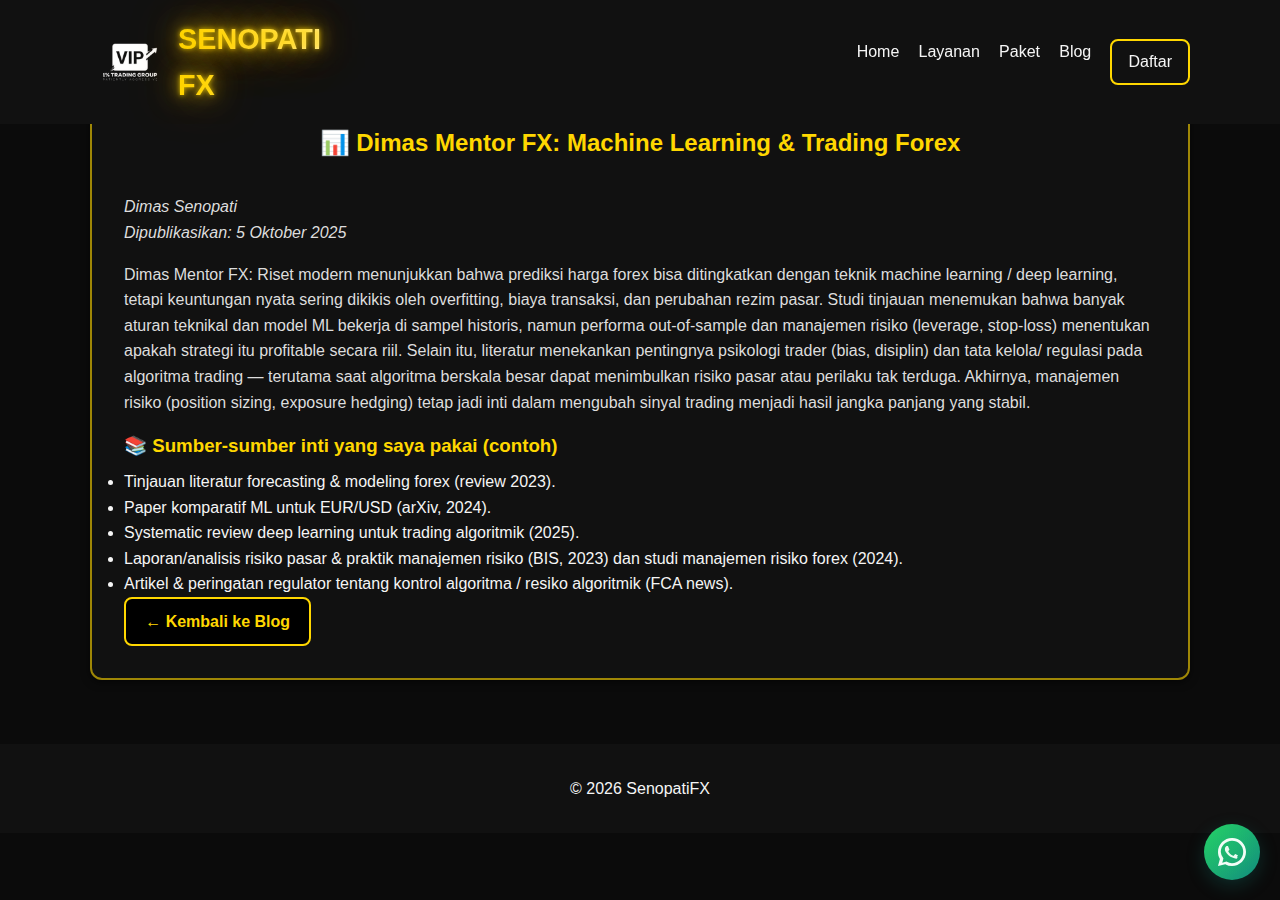
<file: post4.html>
<!DOCTYPE html>
<html lang="id">
<head>
  <meta charset="UTF-8">
  <meta name="viewport" content="width=device-width, initial-scale=1.0">
  <title>Dimas Mentor FX - Machine Learning dalam Forex</title>
  <link rel="stylesheet" href="styles.css">
</head>
<body>
  <!-- Header -->
  <header class="site-header">
    <div class="container header-inner">
      <div class="brand">
        <img src="logo.png" alt="Logo" class="logo">
        <span class="brand-text">SENOPATI <br> FX</span>
      </div>
      <nav class="nav" id="nav">
        <a href="index.html">Home</a>
        <a href="index.html#layanan">Layanan</a>
        <a href="index.html#paket">Paket</a>
        <a href="blog.html" class="active">Blog</a>
        <a href="daftar.html" class="btn btn-ghost">Daftar</a>
      </nav>
      <button class="burger" id="burger"><span></span><span></span><span></span></button>
    </div>
  </header>

  <!-- Artikel -->
  <main class="section blog-page">
    <div class="container">
      <article class="card blog-post">
        <h2>📊 Dimas Mentor FX: Machine Learning & Trading Forex</h2>
        <p><em>Dimas Senopati<br>Dipublikasikan: 5 Oktober 2025</em></p>

        <p>
          Dimas Mentor FX: Riset modern menunjukkan bahwa prediksi harga forex bisa ditingkatkan dengan teknik machine learning / deep learning, tetapi keuntungan nyata sering dikikis oleh overfitting, biaya transaksi, dan perubahan rezim pasar. Studi tinjauan menemukan bahwa banyak aturan teknikal dan model ML bekerja di sampel historis, namun performa out-of-sample dan manajemen risiko (leverage, stop-loss) menentukan apakah strategi itu profitable secara riil. Selain itu, literatur menekankan pentingnya psikologi trader (bias, disiplin) dan tata kelola/ regulasi pada algoritma trading — terutama saat algoritma berskala besar dapat menimbulkan risiko pasar atau perilaku tak terduga. Akhirnya, manajemen risiko (position sizing, exposure hedging) tetap jadi inti dalam mengubah sinyal trading menjadi hasil jangka panjang yang stabil.
        </p>

        <h3>📚 Sumber-sumber inti yang saya pakai (contoh)</h3>
        <ul>
          <li>Tinjauan literatur forecasting &amp; modeling forex (review 2023).</li>
          <li>Paper komparatif ML untuk EUR/USD (arXiv, 2024).</li>
          <li>Systematic review deep learning untuk trading algoritmik (2025).</li>
          <li>Laporan/analisis risiko pasar &amp; praktik manajemen risiko (BIS, 2023) dan studi manajemen risiko forex (2024).</li>
          <li>Artikel &amp; peringatan regulator tentang kontrol algoritma / resiko algoritmik (FCA news).</li>
        </ul>

        <a href="blog.html" class="btn btn-back">← Kembali ke Blog</a>
      </article>
    </div>
  </main>

  <!-- Footer -->
  <footer class="site-footer">
    <div class="container">
      <p>&copy; <span id="year"></span> SenopatiFX</p>
    </div>
  </footer>

  <script src="script.js"></script>
    <!-- WhatsApp Floating Button -->
<a href="https://wa.me/6283838655170" 
   class="whatsapp-fab" target="_blank" rel="noopener" aria-label="Chat via WhatsApp">
  <svg viewBox="0 0 24 24" class="whatsapp-icon" aria-hidden="true" focusable="false">
    <path fill="currentColor" d="M20.52 3.48A11.92 11.92 0 0 0 12 0C5.373 0 .01 5.373.01 12c0 2.116.553 4.186 1.603 6.01L0 24l6.217-1.607A11.92 11.92 0 0 0 12 24c6.627 0 12-5.373 12-12 0-3.205-1.249-6.206-3.48-8.52zM12 21.6c-1.54 0-3.042-.416-4.34-1.203l-.31-.183-3.69.955.986-3.6-.201-.37A9.6 9.6 0 0 1 2.4 12c0-5.302 4.298-9.6 9.6-9.6 2.56 0 4.95.997 6.76 2.807A9.527 9.527 0 0 1 21.6 12c0 5.302-4.298 9.6-9.6 9.6z"/>
    <path fill="#fff" d="M17.2 14.8c-.3-.15-1.76-.87-2.03-.97-.27-.1-.46-.15-.66.15-.2.3-.77.97-.95 1.17-.17.2-.34.22-.64.07-.3-.15-1.26-.46-2.4-1.48-.89-.79-1.48-1.77-1.66-2.07-.17-.3-.02-.46.13-.61.13-.12.3-.34.45-.5.16-.16.2-.27.3-.45.1-.18.05-.34-.02-.48-.07-.15-.66-1.59-.9-2.18-.24-.58-.48-.5-.66-.51l-.56-.01c-.18 0-.48.07-.73.34-.25.27-.96.93-.96 2.27 0 1.33.98 2.62 1.11 2.8.13.18 1.93 2.96 4.68 4.15 1.3.56 2.31.9 3.11 1.15.33.09.63.08.86.05.26-.03.8-.32.92-.63.12-.31.12-.58.08-.63-.04-.04-.16-.07-.34-.13z"/>
  </svg>
</a>
</body>
</html>
</file>
<file: styles.css>
/* ======================
   Reset & Base
====================== */
* {
  box-sizing: border-box;
  margin: 0;
  padding: 0;
}

body {
  font-family: 'Inter', sans-serif;
  background: #0b0b0b;
  color: #f5f5f5;
  line-height: 1.6;
}

a {
  text-decoration: none;
  color: inherit;
}

.container {
  width: 90%;
  max-width: 1100px;
  margin: 0 auto;
}

/* ======================
   Header
====================== */
.site-header {
  background: #111;
  position: fixed;
  top: 0;
  width: 100%;
  z-index: 100;
}

.header-inner {
  display: flex;
  justify-content: space-between;
  align-items: center;
  padding: 1rem 0;
}

.logo {
  height: 80px;
}

.brand {
  display: flex;
  align-items: center;
  gap: 0.5rem;
  color: #FFD700;
  font-weight: 700;
  font-size: 1.2rem;
}

.brand-text {
  font-size: 1.8rem;
  font-weight: 900;
  text-transform: uppercase;
  background: linear-gradient(90deg, #FFD700, #fff7c2, #FFD700);
  background-size: 200% auto;
  -webkit-background-clip: text;
  -webkit-text-fill-color: transparent;
  text-shadow:
    0 0 5px rgba(255,215,0,0.8),
    0 0 15px rgba(255,215,0,0.6),
    0 0 30px rgba(255,165,0,0.5),
    0 0 50px rgba(255,215,0,0.7);
  animation: shimmer 4s linear infinite, auraGlow 2.5s ease-in-out infinite alternate;
}

.nav {
  display: flex;
  gap: 1.2rem;
}

.nav a {
  color: #f5f5f5;
  font-weight: 500;
}

/* Burger menu */
.burger {
  display: none;
  flex-direction: column;
  gap: 5px;
  background: none;
  border: none;
  cursor: pointer;
}

.burger span {
  width: 25px;
  height: 3px;
  background: #f5f5f5;
}

/* ======================
   Hero
====================== */
.hero {
  padding: 8rem 0 4rem;
  background: #0b0b0b;
}

.hero-inner {
  display: flex;
  flex-wrap: wrap;
  gap: 2rem;
  align-items: center;
}

.hero-left {
  flex: 1;
}

.hero-left h1 {
  font-size: 2.5rem;
  color: #FFD700;
}

.hero-left span {
  color: #fff;
  font-weight: 400;
}

.hero-left .lead {
  margin: 1rem 0;
}

.hero-right {
  flex: 1;
  text-align: center;
}

.hero-img {
  max-width: 100%;
  height: auto;
}

/* ======================
   Sections
====================== */
.section {
  padding: 4rem 0;
}

.section h2 {
  text-align: center;
  color: #FFD700;
  margin-bottom: 2rem;
}

.grid-3 {
  display: grid;
  grid-template-columns: repeat(auto-fit, minmax(250px, 1fr));
  gap: 1.5rem;
}

/* ======================
   Cards
====================== */
.card {
  background: #111;
  padding: 2rem;
  border-radius: 12px;
  text-align: center;
  box-shadow: 0 2px 8px rgba(0,0,0,0.6);
  border: 2px solid rgba(255,215,0,0.6);
  transition: transform 0.3s ease, border-color 0.3s ease, box-shadow 0.3s ease;
}

.card h3 {
  margin-bottom: 1rem;
  color: #FFD700;
}

.price {
  font-size: 1.5rem;
  margin-top: 1rem;
  color: #fff;
}

.card:hover {
  transform: translateY(-5px);
  border-color: #FFD700;
  box-shadow: 0 0 15px rgba(255,215,0,0.6);
}

.popular {
  border: 2px solid #FFD700;
  position: relative;
}

.badge {
  position: absolute;
  top: -10px;
  right: -10px;
  background: #FFD700;
  color: #000;
  padding: 0.2rem 0.6rem;
  font-size: 0.8rem;
  border-radius: 6px;
}

.card-icon {
  font-size: 2.5rem;
  color: #FFD700;
  margin-bottom: 1rem;
}

/* ======================
   Testimonials
====================== */
.testimonials-slider {
  position: relative;
  overflow: hidden;
}

.testimonial {
  display: none;
  text-align: center;
}

.testimonial.active {
  display: block;
}

.testimonial p {
  font-style: italic;
  color: #ddd;
  margin-bottom: 0.8rem;
}

.testimonial strong {
  display: block;
  margin-top: 0.5rem;
  color: #FFD700;
  font-size: 0.95rem;
}

.testimonials-grid {
  display: grid;
  grid-template-columns: repeat(auto-fit, minmax(250px, 1fr));
  gap: 1.5rem;
  margin-top: 1.5rem;
}

.testimonial.card {
  background: #111;
  border: 1px solid #FFD700;
  border-radius: 12px;
  padding: 1.5rem;
  box-shadow: 0 6px 12px rgba(0,0,0,0.4);
  text-align: center;
  pointer-events: none;
}

/* ======================
   Footer
====================== */
.site-footer {
  background: #111;
  padding: 2rem 0;
  text-align: center;
}

.site-footer .socials {
  margin-top: 0.5rem;
}

.site-footer .socials a {
  margin: 0 0.5rem;
  color: #FFD700;
}

/* ======================
   Buttons
====================== */
.btn {
  display: inline-block;
  padding: 0.6rem 1.2rem;
  border-radius: 8px;
  font-weight: 600;
  transition: 0.3s;
}

.btn-primary {
  background: #FFD700;
  color: #000;
}

.btn-primary:hover {
  background: #e6c200;
}

.btn-ghost {
  border: 2px solid #FFD700;
  color: #FFD700;
  padding: 0.5rem 1rem;
}

.btn-ghost:hover {
  background: #FFD700;
  color: #000;
}

/* ======================
   Reveal animation
====================== */
.reveal {
  opacity: 0;
  transform: translateY(30px);
  transition: all 0.8s ease;
}

.reveal.visible {
  opacity: 1;
  transform: translateY(0);
}

/* ======================
   Halaman Daftar
====================== */
.daftar-page {
  display: flex;
  align-items: center;
  justify-content: center;
  min-height: 100vh;
  padding: 2rem;
}

.daftar-inner {
  background: #111;
  padding: 2rem;
  border-radius: 12px;
  max-width: 500px;
  text-align: center;
  box-shadow: 0 2px 8px rgba(0,0,0,0.6);
}

.daftar-inner h1 {
  color: #FFD700;
  margin-bottom: 1rem;
}

.daftar-inner p {
  margin: 1rem 0;
}

.qr-img {
  max-width: 250px;
  width: 100%;
  border: 4px solid #FFD700;
  border-radius: 12px;
  margin: 1rem 0;
  opacity: 0;
  transform: scale(0.95);
  animation: fadeInQR 1.2s ease forwards;
}

.back-link {
  margin-top: 1.5rem;
}

.back-link a {
  color: #FFD700;
  font-weight: 500;
}

.back-link a:hover {
  text-decoration: underline;
}

/* Fade-in animasi khusus QR */
@keyframes fadeInQR {
  to {
    opacity: 1;
    transform: scale(1);
  }
}

/* Overlay fullscreen untuk zoom QR */
.qr-overlay {
  position: fixed;
  top: 0; left: 0;
  width: 100%; height: 100%;
  background: rgba(0,0,0,0.9);
  display: flex;
  justify-content: center;
  align-items: center;
  visibility: hidden;
  opacity: 0;
  transition: opacity 0.3s ease, visibility 0.3s ease;
  z-index: 9999;
}

.qr-overlay.active {
  visibility: visible;
  opacity: 1;
}

.qr-overlay img {
  max-width: 90%;
  max-height: 90%;
  border: 4px solid #FFD700;
  border-radius: 12px;
  box-shadow: 0 0 20px rgba(255,215,0,0.6);
  animation: zoomIn 0.3s ease forwards;
}

@keyframes zoomIn {
  from { transform: scale(0.8); opacity: 0.5; }
  to { transform: scale(1); opacity: 1; }
}

/* ======================
   Blog Page
====================== */
.blog-page h2 {
  text-align: center;
  color: #FFD700;
  margin-bottom: 2rem;
}

.blog-list {
  display: grid;
  grid-template-columns: repeat(auto-fit, minmax(280px, 1fr));
  gap: 1.5rem;
}

.blog-post {
  text-align: left;
}

.blog-post h3 {
  color: #FFD700;
  margin-bottom: 0.5rem;
}

.blog-post p {
  color: #ddd;
  margin-bottom: 1rem;
}

.blog-post a {
  color: #FFD700;
  font-weight: bold;
}

.blog-post a:hover {
  text-decoration: underline;
}

/* ======================
   Fix: Navbar ketutup konten
====================== */
section {
  scroll-margin-top: 90px;
}

main,
.section.blog-page {
  padding-top: 90px;
}

/* ======================
   Animations
====================== */
@keyframes shimmer {
  0% { background-position: 200% center; }
  100% { background-position: -200% center; }
}

@keyframes auraGlow {
  from {
    text-shadow:
      0 0 5px rgba(255,215,0,0.9),
      0 0 15px rgba(255,215,0,0.7),
      0 0 30px rgba(255,165,0,0.6),
      0 0 50px rgba(255,215,0,0.8);
  }
  to {
    text-shadow:
      0 0 10px rgba(255,215,0,1),
      0 0 25px rgba(255,215,0,0.9),
      0 0 45px rgba(255,165,0,0.8),
      0 0 70px rgba(255,215,0,1);
  }
}

/* ======================
   Responsive
====================== */
@media (max-width: 768px) {
  .nav {
    display: none;
    flex-direction: column;
    background: #111;
    position: absolute;
    top: 60px;
    right: 0;
    width: 200px;
    padding: 1rem;
  }

  .nav.active {
    display: flex;
  }

  .burger {
    display: flex;
  }

  .hero-inner {
    flex-direction: column;
  }
}

/* Tombol kembali (hitam) */
.btn-back {
  background: #000;
  color: #FFD700;
  border: 2px solid #FFD700;
}

.btn-back:hover {
  background: #222; /* sedikit lebih terang pas hover */
  color: #fff;
  border-color: #FFD700;
}

/* ===== Fix konten artikel ketutup navbar ===== */
.blog-page {
  padding-top: 100px; /* kasih jarak sesuai tinggi header */
}

/* Kalau nanti ada anchor di artikel */
.blog-page h2,
.blog-page h3,
.blog-page h4,
.blog-page p {
  scroll-margin-top: 100px; /* biar kalau loncat pakai anchor, gak ketiban nav */
}

/* Gambar dalam artikel blog */
.blog-post .blog-img {
  width: 100%;
  max-width: 600px;
  margin: 15px 0;
  border-radius: 12px;
  display: block;
}

/* WhatsApp Floating Action Button */
.whatsapp-fab {
  position: fixed;
  right: 20px;
  bottom: 20px;
  width: 56px;
  height: 56px;
  border-radius: 50%;
  display: inline-flex;
  align-items: center;
  justify-content: center;
  background: linear-gradient(135deg, #25D366 0%, #128C7E 100%);
  box-shadow: 0 6px 18px rgba(18,140,126,0.25);
  z-index: 9999;
  text-decoration: none;
  transition: transform 0.15s ease, box-shadow 0.15s ease;
  -webkit-tap-highlight-color: transparent;
}

.whatsapp-fab:hover,
.whatsapp-fab:focus {
  transform: translateY(-4px);
  box-shadow: 0 10px 24px rgba(18,140,126,0.30);
  outline: none;
}

.whatsapp-icon {
  width: 28px;
  height: 28px;
  color: #ffffff;
}

/* subtle pulse for attention (reduced-motion friendly) */
@media (prefers-reduced-motion: no-preference) {
  .whatsapp-fab::after {
    content: "";
    position: absolute;
    width: 56px;
    height: 56px;
    border-radius: 50%;
    animation: whatsappPulse 2.6s infinite;
    left: 0;
    top: 0;
    background: radial-gradient(circle, rgba(37,211,102,0.12) 0%, rgba(18,140,126,0) 60%);
    pointer-events: none;
  }
  @keyframes whatsappPulse {
    0% { transform: scale(1); opacity: 0.9; }
    70% { transform: scale(1.6); opacity: 0; }
    100% { transform: scale(1.6); opacity: 0; }
  }
}

/* hide on very small screens if needed */
@media (max-width: 360px) {
  .whatsapp-fab { right: 12px; bottom: 12px; width: 50px; height: 50px; }
  .whatsapp-icon { width: 24px; height: 24px; }
}
</file>
